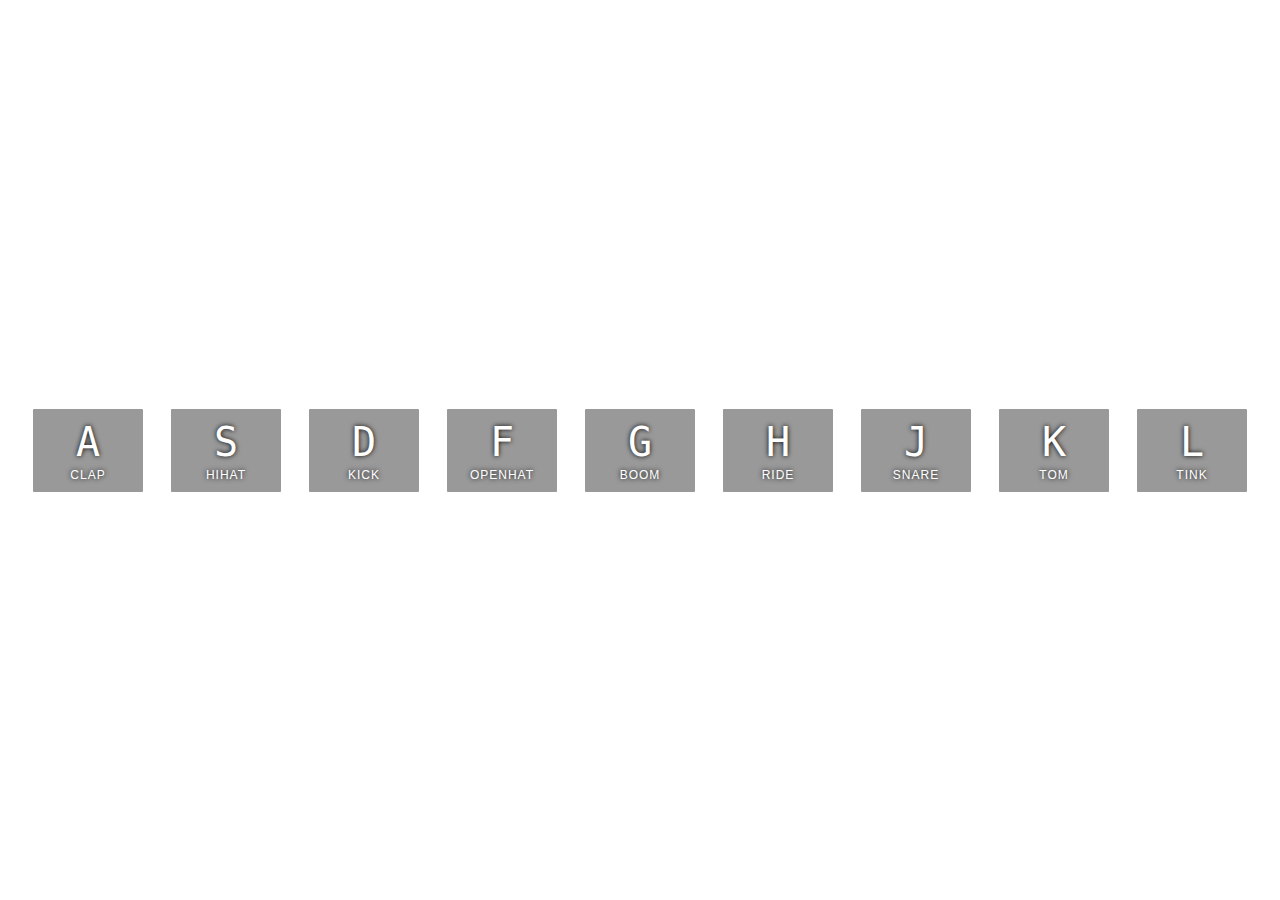
<file: Programa 1/index.html>
<!DOCTYPE html>
<html lang="en">

<head>
  <meta charset="UTF-8">
  <title>JS Drum Kit</title>
  <link rel="stylesheet" href="style.css">
</head>

<body>


  <div class="keys">
    <div data-key="65" class="key">
      <kbd>A</kbd>
      <span class="sound">clap</span>
    </div>
    <div data-key="83" class="key">
      <kbd>S</kbd>
      <span class="sound">hihat</span>
    </div>
    <div data-key="68" class="key">
      <kbd>D</kbd>
      <span class="sound">kick</span>
    </div>
    <div data-key="70" class="key">
      <kbd>F</kbd>
      <span class="sound">openhat</span>
    </div>
    <div data-key="71" class="key">
      <kbd>G</kbd>
      <span class="sound">boom</span>
    </div>
    <div data-key="72" class="key">
      <kbd>H</kbd>
      <span class="sound">ride</span>
    </div>
    <div data-key="74" class="key">
      <kbd>J</kbd>
      <span class="sound">snare</span>
    </div>
    <div data-key="75" class="key">
      <kbd>K</kbd>
      <span class="sound">tom</span>
    </div>
    <div data-key="76" class="key">
      <kbd>L</kbd>
      <span class="sound">tink</span>
    </div>
  </div>

  <audio data-key="65" src="sounds/clap.wav"></audio>
  <audio data-key="83" src="sounds/hihat.wav"></audio>
  <audio data-key="68" src="sounds/kick.wav"></audio>
  <audio data-key="70" src="sounds/openhat.wav"></audio>
  <audio data-key="71" src="sounds/boom.wav"></audio>
  <audio data-key="72" src="sounds/ride.wav"></audio>
  <audio data-key="74" src="sounds/snare.wav"></audio>
  <audio data-key="75" src="sounds/tom.wav"></audio>
  <audio data-key="76" src="sounds/tink.wav"></audio>

  <script>
    window.addEventListener('keydown', function (e) {
      // console.log(e.keyCode);
      const audio = document.querySelector(`audio[data-key="${e.keyCode}"]`); //Audio a sociado al la tecla
      const key = document.querySelector(`div[data-key="${e.keyCode}"]`);
      if (!audio) return;
      audio.currentTime = 0;
      audio.play(); //Reproduce
      key.classList.add('playing');
      //console.log(audio);
    });

    function removeTransition(e) {
      if (e.propertyName !== 'transform') return;
      e.target.classList.remove('playing');
    }

    const keys = Array.from(document.querySelectorAll('.key'));
    keys.forEach(key => key.addEventListener('transitionend', removeTransition));
    window.addEventListener('keydown', playSound);


  </script>


</body>

</html>
</file>
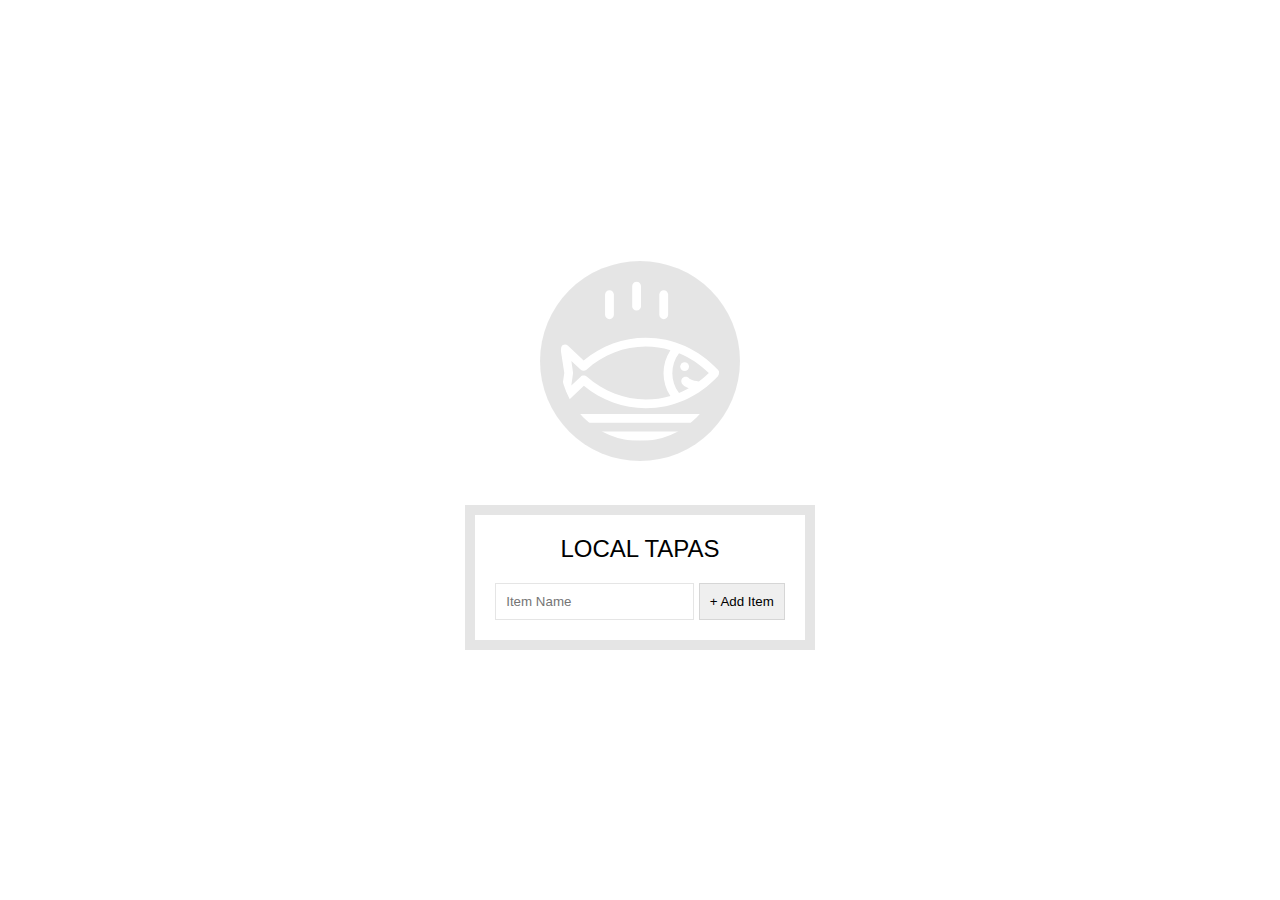
<file: Programa 15/index.html>
<!DOCTYPE html>
<html lang="en">

<head>
  <meta charset="UTF-8">
  <title>LocalStorage</title>
  <link rel="stylesheet" href="style.css">
</head>

<body>
  <!--
      Fish SVG Cred:
      https://thenounproject.com/search/?q=fish&i=589236
   -->

  <svg xmlns="http://www.w3.org/2000/svg" xmlns:xlink="http://www.w3.org/1999/xlink" version="1.1" x="0px" y="0px"
    viewBox="0 0 512 512" enable-background="new 0 0 512 512" xml:space="preserve">
    <g>
      <path
        d="M495.9,425.3H16.1c-5.2,0-10.1,2.9-12.5,7.6c-2.4,4.7-2.1,10.3,0.9,14.6l39,56.4c2.6,3.8,7,6.1,11.6,6.1h401.7   c4.6,0,9-2.3,11.6-6.1l39-56.4c3-4.3,3.3-9.9,0.9-14.6C506,428.2,501.1,425.3,495.9,425.3z M449.4,481.8H62.6L43,453.6H469   L449.4,481.8z" />
      <path
        d="M158.3,122c7.8,0,14.1-6.3,14.1-14.1V43.4c0-7.8-6.3-14.1-14.1-14.1c-7.8,0-14.1,6.3-14.1,14.1v64.5   C144.2,115.7,150.5,122,158.3,122z" />
      <path
        d="M245.1,94.7c7.8,0,14.1-6.3,14.1-14.1V16.1c0-7.8-6.3-14.1-14.1-14.1C237.3,2,231,8.3,231,16.1v64.5   C231,88.4,237.3,94.7,245.1,94.7z" />
      <path
        d="M331.9,122c7.8,0,14.1-6.3,14.1-14.1V43.4c0-7.8-6.3-14.1-14.1-14.1s-14.1,6.3-14.1,14.1v64.5   C317.8,115.7,324.1,122,331.9,122z" />
      <path
        d="M9.6,385.2c5.3,2.8,11.8,1.9,16.2-2.2l50.6-47.7c56.7,46.5,126.6,71.9,198.3,71.9c0,0,0,0,0,0   c87.5,0,169.7-36.6,231.4-103.2c5-5.4,5-13.8,0-19.2c-61.8-66.5-144-103.2-231.4-103.2c-72,0-142.2,25.6-199,72.5l-50-47.1   c-4.4-4.1-10.9-5-16.2-2.2c-5.3,2.8-8.3,8.7-7.4,14.6l11.6,75L2.2,370.6C1.3,376.5,4.2,382.4,9.6,385.2z M380.9,230.8   c34.9,14.3,67.2,35.7,95.3,63.6c-10.1,10-20.8,19.2-31.9,27.5c-22.4-3.3-29.6-8.8-30.7-9.7c-4-5.7-11.8-7.7-18.1-4.4   c-6.9,3.6-9.5,12.2-5.9,19.1c1.9,3.5,7.3,10.3,22.4,16c-10.1,5.7-20.5,10.7-31.1,15.1C352.4,320.2,352.4,268.6,380.9,230.8z    M36.3,255.6l29.4,27.7c5.3,5,13.6,5.1,19.1,0.3c53.2-47.6,120.7-73.7,190-73.7c26.9,0,53.2,3.9,78.5,11.3   c-29.3,44.6-29.3,102,0,146.6c-25.3,7.4-51.6,11.3-78.5,11.3c-69,0-136.3-26-189.4-73.2c-2.7-2.4-13.4-6.3-19.1,0.3l-30.1,28.3   l5.7-40C42.2,293,36.3,255.6,36.3,255.6z" />
      <circle cx="398.8" cy="273.8" r="14.1" />
    </g>
  </svg>

  <div class="wrapper">
    <h2>LOCAL TAPAS</h2>
    <p></p>
    <ul class="plates">
      <li>Loading Tapas...</li>
    </ul>
    <form class="add-items">
      <input type="text" name="item" placeholder="Item Name" required>
      <input type="submit" value="+ Add Item">
    </form>
  </div>

  <script>
    const addItems = document.querySelector('.add-items');
    const itemsList = document.querySelector('.plates');
    const items = JSON.parse(localStorage.getItem('items')) || [];

    function addItem(e) {
      //console.log('hola');
      e.preventDefault();
      const text = (this.querySelector('[name=item]')).value;
      const item = {
        text,
        done: false
      };
      //console.log('item');
      this.reset();
      items.push(item);
      populateList(items, itemsList);
      localStorage.setItem('items', JSON.stringify(items)); //acceder al localstorage para guardar y recuperar los datos

    }

    function populateList(plates = [], platesList) {
      platesList.innerHTML = plates.map((plate, i) => {
        return `
      <li>
        <input type="checkbox" data-index=${i} id="item${i}" ${plate.done ?
            'checked' : ''} />
        <label for="item${i}">${plate.text}</label>
      </li>
    `;
      }).join('');
    }

    function toggleDone(e) {
      if (!e.target.matches('input')) return;
      const el = e.target;
      //console.log(e.target);
      //console.log(e.dataset.index;);
      const index = el.dataset.index;
      items[index].done = !items[index].done;
      localStorage.setItem('items', JSON.stringify(items));
      populateList(items, itemsList);
    }

    addItems.addEventListener('submit', addItem);
    itemsList.addEventListener('click', toggleDone);

    populateList(items, itemsList);

  </script>


</body>

</html>
</file>
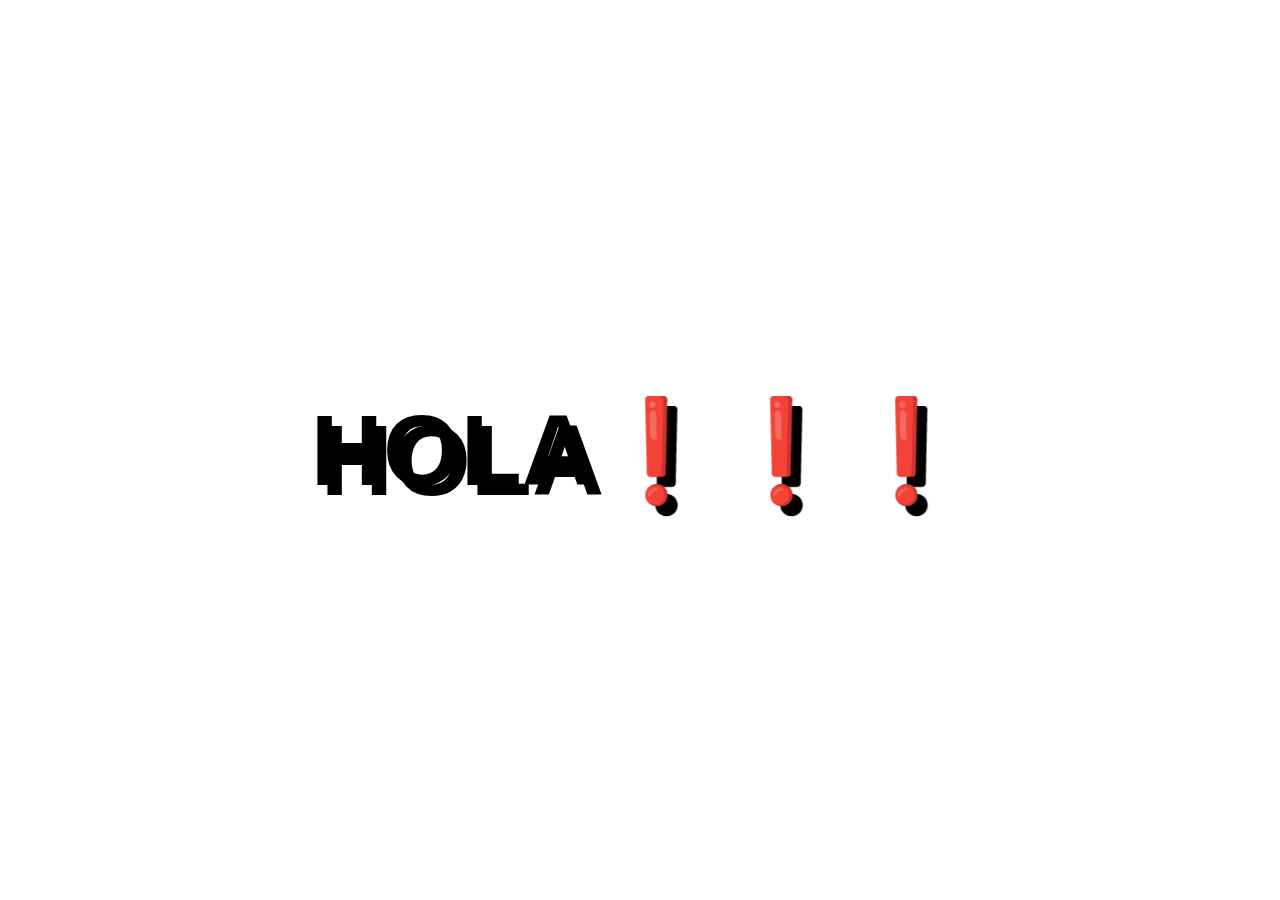
<file: Programa 16/index.html>
<!DOCTYPE html>
<html lang="en">

<head>
  <meta charset="UTF-8">
  <title>Mouse Shadow</title>
</head>

<body>

  <div class="hero">
    <h1 contenteditable>HOLA❗❗❗</h1>
  </div>

  <style>
    html {
      color: black;
      font-family: sans-serif;
    }

    body {
      margin: 0;
    }

    .hero {
      min-height: 100vh;
      display: flex;
      justify-content: center;
      align-items: center;
      color: black;
    }

    h1 {
      text-shadow: 10px 10px 0 rgba(0, 0, 0, 1);
      font-size: 100px;
    }
  </style>

  <script>
    const hero = document.querySelector('.hero');
    const text = hero.querySelector('h1');
    const walk = 500; //px

    function shadow(e) { //Funcion de sombras
      //console.log(e)
      //const width = hero.offsetWidth;
      //const heigth = hero.offsetHeight;
      const { offsetWidth: width, offsetHeight: heigth } = hero;
      let { offsetX: x, offsetY: y } = e; //posicion del cursor


      if (this !== e.target) { //target devuelve el elemento
        x = x + e.target.offsetLeft;
        y = y + e.target.offsetTop;
      }
      //console.log(x,y);
      const xWalk = (x / width * walk) - (walk / 2);
      const yWalk = (y / heigth * walk) - (walk / 2);

      console.log(xWalk, yWalk);

      text.style.textShadow = `
    ${xWalk}px ${yWalk}px 0 rgba(231, 76,60,1),
    ${xWalk * -1}px ${yWalk}px 0 rgba(52, 152, 219,1),
    ${yWalk}px ${xWalk * -1}px 0 rgba(241, 196,15,1)
  `;

    }

    hero.addEventListener('mousemove', shadow);

  </script>
</body>

</html>
</file>
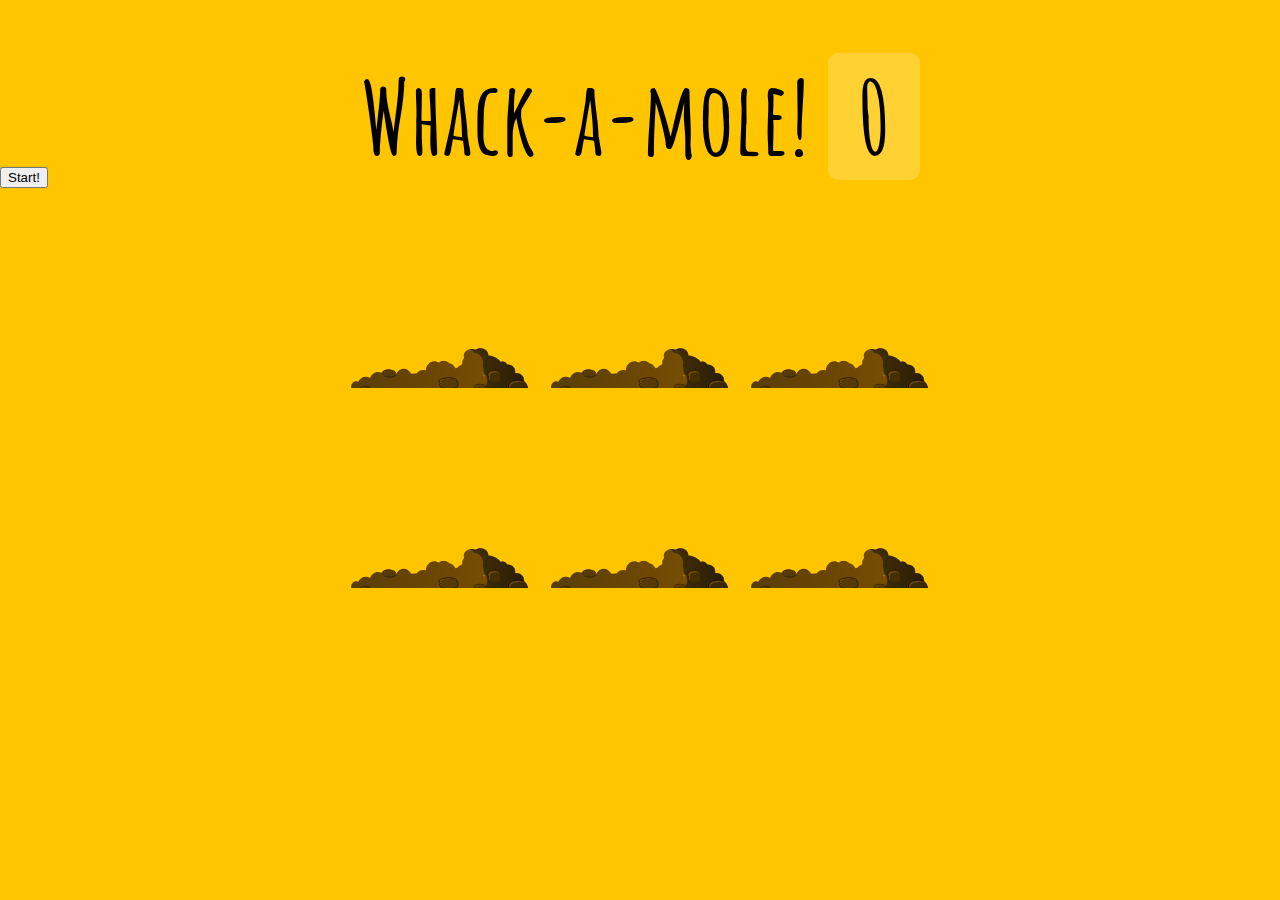
<file: Programa 30/index.html>
<!DOCTYPE html>
<html lang="en">

<head>
  <meta charset="UTF-8">
  <title>Whack A Mole!</title>
  <link href='https://fonts.googleapis.com/css?family=Amatic+SC:400,700' rel='stylesheet' type='text/css'>
  <link rel="stylesheet" href="style.css">
</head>

<body>

  <h1>Whack-a-mole! <span class="score">0</span></h1>
  <button onClick="startGame()">Start!</button>

  <div class="game">
    <div class="hole hole1">
      <div class="mole"></div>
    </div>
    <div class="hole hole2">
      <div class="mole"></div>
    </div>
    <div class="hole hole3">
      <div class="mole"></div>
    </div>
    <div class="hole hole4">
      <div class="mole"></div>
    </div>
    <div class="hole hole5">
      <div class="mole"></div>
    </div>
    <div class="hole hole6">
      <div class="mole"></div>
    </div>
  </div>

  <script>
    const holes = document.querySelectorAll('.hole');
    const scoreBoard = document.querySelector('.score');
    const moles = document.querySelectorAll('.mole');
    let lastHole;
    let timeUp = false;
    let score = 0;

    function randomTime(min, max) {
      return Math.round(Math.random() * (max - min) + min);

    }

    function randomHole(holes) {
      const idx = Math.floor(Math.random() * holes.length);
      const hole = holes[idx];
      //console.log(holes.length);
      if (hole === lastHole) {
        console.log('Ah nah que aveces salga uno');
        return randomHole(holes);

      }
      //console.log(hole);

      lastHole = hole;
      return hole;

    }

    function asomada() {
      const tiempo = randomTime(200, 2000);
      const hole = randomHole(holes);
      hole.classList.add('up');
      console.log(tiempo, hole);
      setTimeout(() => {
        hole.classList.remove('up');
        if (!timeUp)
          asomada();

      }, tiempo);

    }

    function startGame() {
      scoreBoard.textContent = 0;
      timeUp = false;
      score = 0;
      asomada();
      setTimeout(() => timeUp = true, 10000);//LE DAMOS EL TIEMPO QUE DURARA EL JUEGO

    }

    function golpe(e) {
      if (!e.isTrusted)//TRAMPOSO!!
        return;
      score++;
      this.classList.remove('up');
      scoreBoard.textContent = score;
      console.log(e);

    }

    moles.forEach(mole => mole.addEventListener('click', golpe));

  </script>
</body>

</html>
</file>
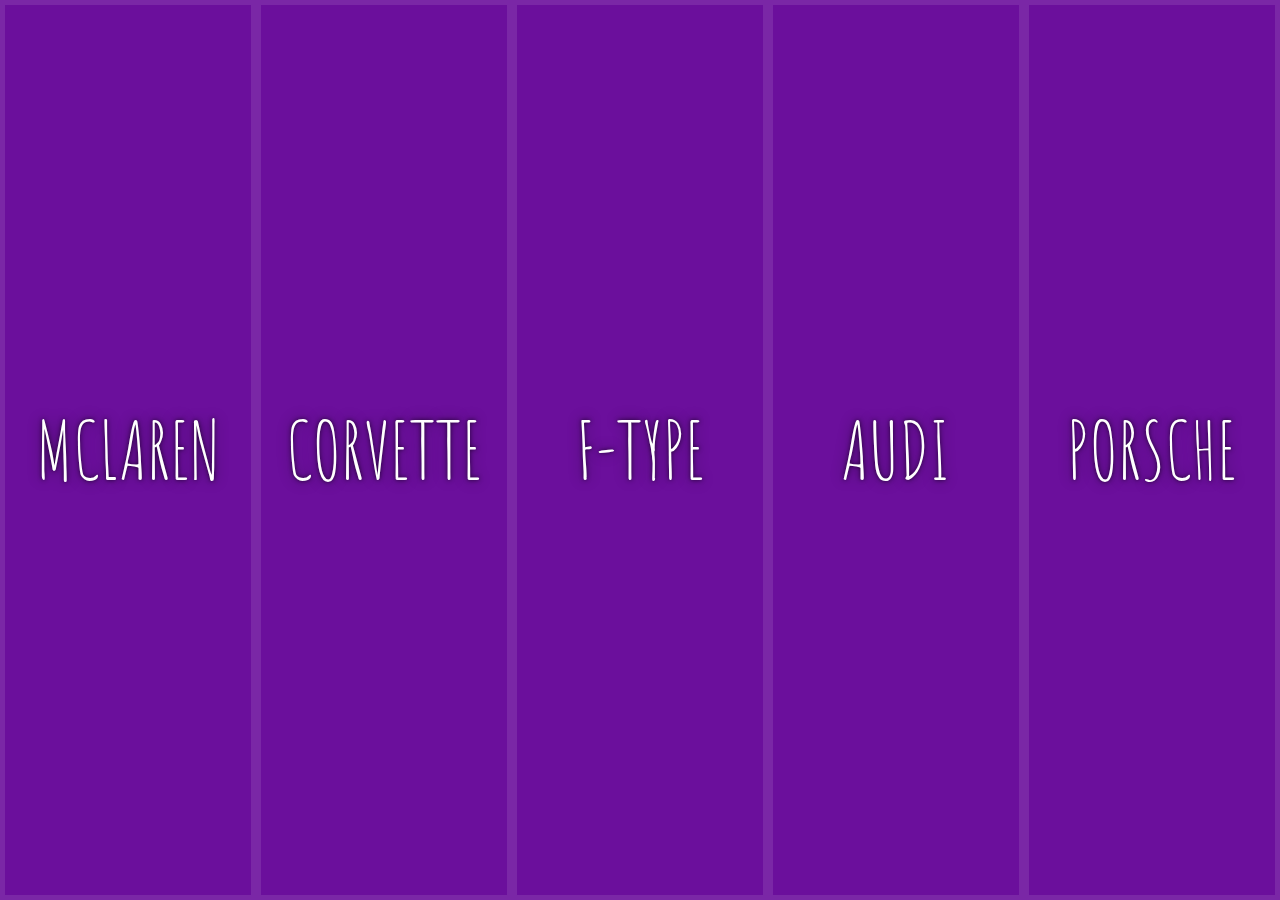
<file: Programa 5/index.html>
<!DOCTYPE html>
<html lang="en">

<head>
  <meta charset="UTF-8">
  <title>Flex Panels 💪</title>
  <link href='https://fonts.googleapis.com/css?family=Amatic+SC' rel='stylesheet' type='text/css'>
</head>

<body>
  <style>
    html {
      box-sizing: border-box;
      background: #ffc600;
      font-family: 'helvetica neue';
      font-size: 20px;
      font-weight: 200;
    }

    body {
      margin: 0;
    }

    *,
    *:before,
    *:after {
      box-sizing: inherit;
    }

    .panels {
      min-height: 100vh;
      overflow: hidden;
      display: flex;
    }

    .panel {
      background: #6B0F9C;
      box-shadow: inset 0 0 0 5px rgba(255, 255, 255, 0.1);
      color: white;
      text-align: center;
      align-items: center;
      /* Safari transitionend event.propertyName === flex */
      /* Chrome + FF transitionend event.propertyName === flex-grow */
      transition:
        font-size 0.7s cubic-bezier(0.61, -0.19, 0.7, -0.11),
        flex 0.7s cubic-bezier(0.61, -0.19, 0.7, -0.11),
        background 0.2s;
      font-size: 20px;
      background-size: cover;
      background-position: center;
      flex: 1;
      /* Espacio extra */
      flex-direction: column;
      display: flex;
      align-items: center;
      justify-content: center;
    }


    .panel1 {
      background-image: url(http://s3.amazonaws.com/digitaltrends-uploads-prod/2014/06/McLaren-P1-drifting.jpg);
    }

    .panel2 {
      background-image: url(http://www.chevrolet.com/content/dam/chevrolet/na/us/english/index/vehicles/2018/performance/corvette-z06/mov/01-images/2018-corvette-z06-safety-01.jpg?imwidth=1200);
    }

    .panel3 {
      background-image: url(https://res.cloudinary.com/carsguide/image/upload/f_auto,fl_lossy,q_auto,t_cg_hero_large/v1/editorial/Jaguar-F-type-Coupe-4.jpg);
    }

    .panel4 {
      background-image: url(http://st.motortrend.com/uploads/sites/10/2015/09/2017-Audi-R8-V10-Plus-front-three-quarter-in-motion-02.jpg);
    }

    .panel5 {
      background-image: url(http://s1.ibtimes.com/sites/www.ibtimes.com/files/styles/embed/public/2017/03/07/2018-porsche-gt3-5.jpg);
    }

    .panel>* {
      margin: 0;
      width: 100%;
      transition: transform 0.5s;
      flex: 1 0 auto;
      display: flex;
      align-items: center;
      justify-content: center;

    }

    .panel>*:first-child {
      transform: translateY(-100%);
    }

    .panel.open-active>*:first-child {
      transform: translateY(0);
    }

    .panel>*:last-child {
      transform: translateY(100%);
    }

    .panel.open-active>*:last-child {
      transform: translateY(0);
    }

    .panel p {
      text-transform: uppercase;
      font-family: 'Amatic SC', cursive;
      text-shadow: 0 0 4px rgba(0, 0, 0, 0.72), 0 0 14px rgba(0, 0, 0, 0.45);
      font-size: 2em;
    }

    .panel p:nth-child(2) {
      font-size: 4em;
    }

    .panel.open {
      flex: 5;
      font-size: 40px;
    }
  </style>


  <div class="panels">
    <div class="panel panel1">
      <p>The</p>
      <p>McLaren </p>
      <p>P1</p>
    </div>
    <div class="panel panel2">
      <p>Chevrolet</p>
      <p>Corvette</p>
      <p>z06</p>
    </div>
    <div class="panel panel3">
      <p>Jaguar</p>
      <p>F-type</p>
      <p>R</p>
    </div>
    <div class="panel panel4">
      <p>The</p>
      <p>Audi </p>
      <p>R8</p>
    </div>
    <div class="panel panel5">
      <p>The</p>
      <p>Porsche</p>
      <p>911</p>
    </div>
  </div>

  <script>

    const panels = document.querySelectorAll('.panel');

    function toggleOpen() {
      console.log('Hello');
      this.classList.toggle('open');
    }

    function toggleActive(e) {  //Meustra la trancion flex
      console.log(e.propertyName);
      if (e.propertyName.includes('flex')) {
        this.classList.toggle('open-active');
      }
    }

    panels.forEach(panel => panel.addEventListener('click', toggleOpen)); //Abre el cuadro  cuando es clickeado
    panels.forEach(panel => panel.addEventListener('transitionend', toggleActive)); //Animacion del texto

  </script>



</body>

</html>
</file>
<file: Programa 1/style.css>
html {
  font-size: 10px;
  background: url(https://i.pinimg.com/originals/ef/7f/b1/ef7fb1b37078b6a2aef8e40710446bfa.jpg) bottom center;
  background-size: cover;
}
body,html {
  margin: 0;
  padding: 0;
  font-family: sans-serif;
}

.keys {
  display: flex;
  flex: 1;
  min-height: 100vh;
  align-items: center;
  justify-content: center;
}

.key {
  border: .4rem solid rgb(255, 255, 255);
  border-radius: .5rem;
  margin: 1rem;
  font-size: 1.5rem;
  padding: 1rem .5rem;
  transition: all .08s ease;
  width: 10rem;
  text-align: center;
  color: white;
  background: rgba(0,0,0,0.4);
  text-shadow: 0 0 .5rem black;
}

.playing {
  transform: scale(2.5);
  border-color: #ffffff;
  box-shadow: 0 0 1rem #ffffff;
}

kbd {
  display: block;
  font-size: 4rem;
}

.sound {
  font-size: 1.2rem;
  text-transform: uppercase;
  letter-spacing: .1rem;
  color: #ffffff;
}
</file>
<file: Programa 15/style.css>
html {
      box-sizing: border-box;
      background:url('http://wes.io/hx9M/oh-la-la.jpg') center no-repeat;
      background-size:cover;
      min-height:100vh;
      display:flex;
      justify-content: center;
      align-items: center;
      text-align: center;
      font-family: Futura,"Trebuchet MS",Arial,sans-serif
    }
    *, *:before, *:after {box-sizing: inherit; }

    svg {
      fill:white;
      background: rgba(0,0,0,0.1);
      padding: 20px;
      border-radius: 50%;
      width:200px;
      margin-bottom: 50px;
    }

    .wrapper {
      padding: 20px;
      max-width: 350px;
      background: rgba(255,255,255,0.95);
      box-shadow: 0 0 0 10px rgba(0,0,0,0.1);
    }

    h2 {
      text-align: center;
      margin: 0;
      font-weight: 200;
    }

    .plates {
      margin: 0;
      padding: 0;
      text-align: left;
      list-style: none;
    }

    .plates li {
      border-bottom: 1px solid rgba(0,0,0,0.2);
      padding: 10px 0;
      font-weight: 100;
      display: flex;
    }

    .plates label {
      flex:1;
      cursor: pointer;

    }

    .plates input {
      display: none;
    }

    .plates input + label:before {
      content: '⬜️';
      margin-right: 10px;
    }

    .plates input:checked + label:before {
      content: '🍰';
      content: '🍍';
    }

    .add-items {
      margin-top: 20px;
    }

    .add-items input {
      padding:10px;
      outline:0;
      border:1px solid rgba(0,0,0,0.1);
    }
</file>
<file: Programa 30/style.css>
html {
  box-sizing: border-box;
  font-size: 10px;
  background: #ffc600;
}

*, *:before, *:after {
  box-sizing: inherit;
}

body {
  padding: 0;
  margin:0;
  font-family: 'Amatic SC', cursive;
}

h1 {
  text-align: center;
  font-size: 10rem;
  line-height:1;
  margin-bottom: 0;
}

.score {
  background:rgba(255,255,255,0.2);
  padding:0 3rem;
  line-height:1;
  border-radius:1rem;
}

.game {
  width:600px;
  height:400px;
  display:flex;
  flex-wrap:wrap;
  margin:0 auto;
}

.hole {
  flex: 1 0 33.33%;
  overflow: hidden;
  position: relative;
}

.hole:after {
  display: block;
  background: url(dirt.svg) bottom center no-repeat;
  background-size:contain;
  content:'';
  width: 100%;
  height:70px;
  position: absolute;
  z-index: 2;
  bottom:-30px;
}

.mole {
  background:url('mole.svg') bottom center no-repeat;
  background-size:60%;
  position: absolute;
  top: 100%;
  width: 100%;
  height: 100%;
  transition:all 0.4s;
}

.hole.up .mole {
  top:0;
}
</file>
